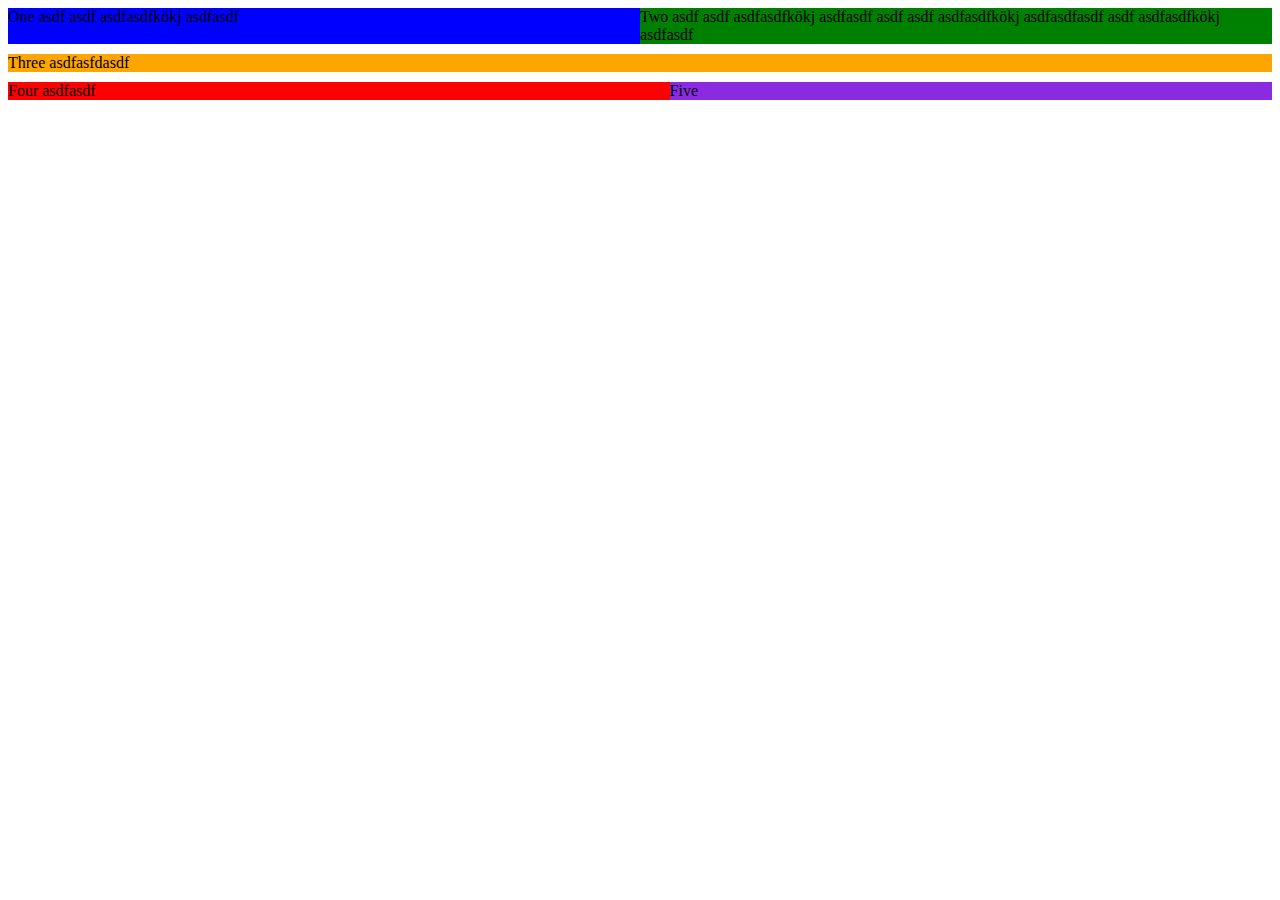
<file: flexbox/index.html>
<html>
  <head>
    <meta name="viewport" content="width=device-width, initial-scale=1.0">
    <style>
      .wrapper {
        display: flex;
        flex-wrap: wrap;
        gap: 10px 0;
      }

      .wrapper > div {
        flex-grow: 1;
        /*min-width: 33%;*/
      }
     
      .one {
        background-color: blue;
      }

      .two {
        background-color: green;
      }

      .three {
        background-color: orange;
      }

      .four {
        background-color: red;
      }

      .five {
        background-color: blueviolet;
      }
      @media screen and (min-width: 500px) {
        .one, .two {
          width: 50%;
        }
        .three {
          width: 100%; 
        }
      } 
    </style>
  </head>
  <body>
    <div class="wrapper">
      <div class="one">One asdf asdf asdfasdfkökj  asdfasdf</div>
      <div class="two">
        Two asdf asdf asdfasdfkökj  asdfasdf asdf asdf asdfasdfkökj asdfasdfasdf               asdf asdfasdfkökj  asdfasdf
      </div>
      <div class="three">Three asdfasfdasdf</div>
      <div class="four">Four asdfasdf</div>
      <div class="five">Five</div>
    </div>
  </body>
</html>
</file>
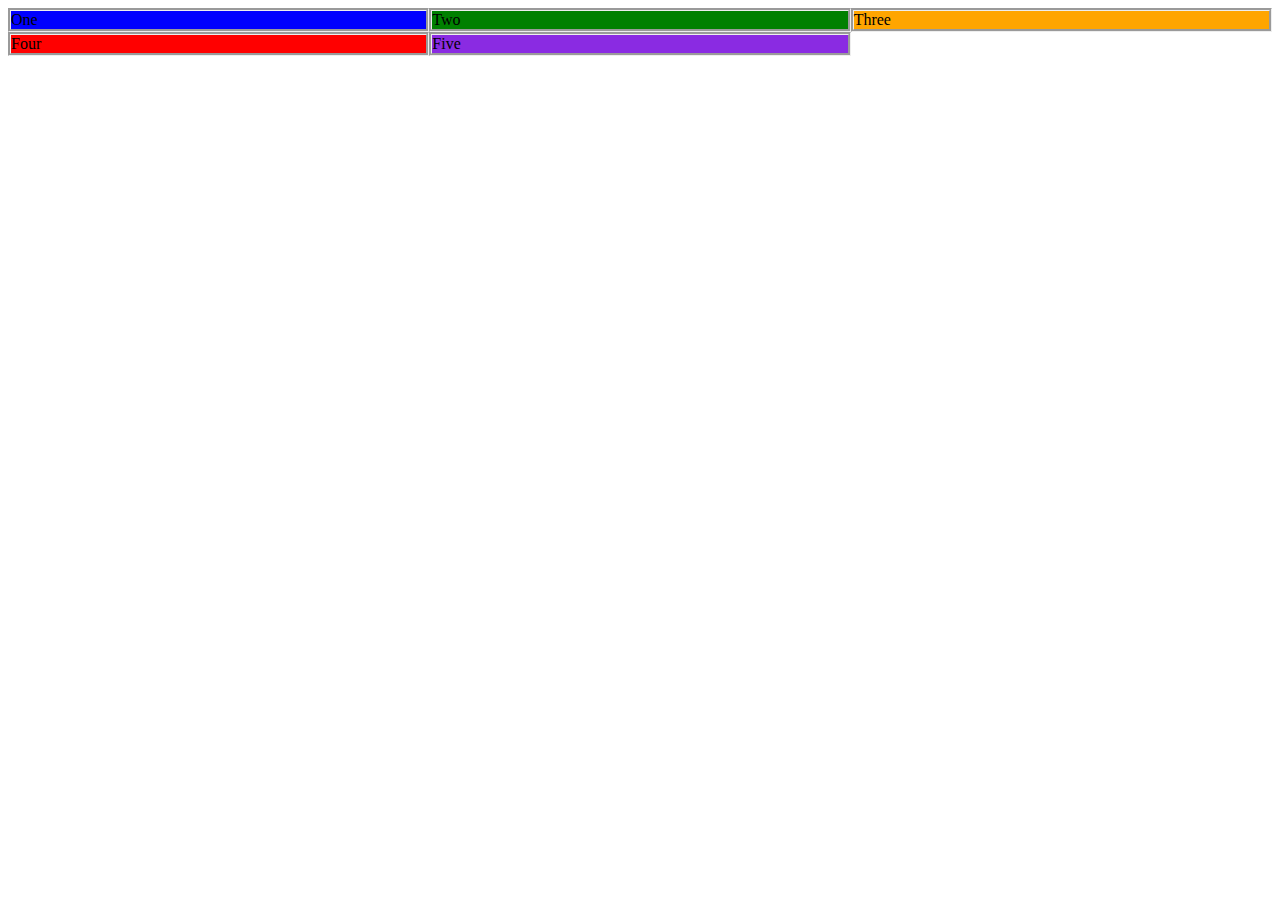
<file: grid/index.html>
<html>
  <head>
    <meta name="viewport" content="width=device-width, initial-scale=1.0">
    <style>
      .wrapper { 
        display: grid;
        grid-template-columns: 1fr;
      }
      @media screen and (min-width: 300px) {
      .wrapper {
        grid-template-columns: 1fr 1fr;
       }
      } 
      @media screen and (min-width: 450px) {
      .wrapper {
        grid-template-columns: 1fr 1fr 1fr;
       }
      }
      

      .wrapper > div {
        min-width: 150px;
        border-style: groove;
      }
    
      .one {
        background-color: blue;
      }

      .two {
        background-color: green;
      }

      .three {
        background-color: orange;
      }

      .four {
        background-color: red;
      }

      .five {
        background-color: blueviolet;
      }
      
    </style>
  </head>
  <body>
    <div class="wrapper">
      <div class="one">One</div>
      <div class="two">Two</div>
      <div class="three">Three</div>
      <div class="four">Four</div>
      <div class="five">Five</div>
    </div>
  </body>
</html>
</file>
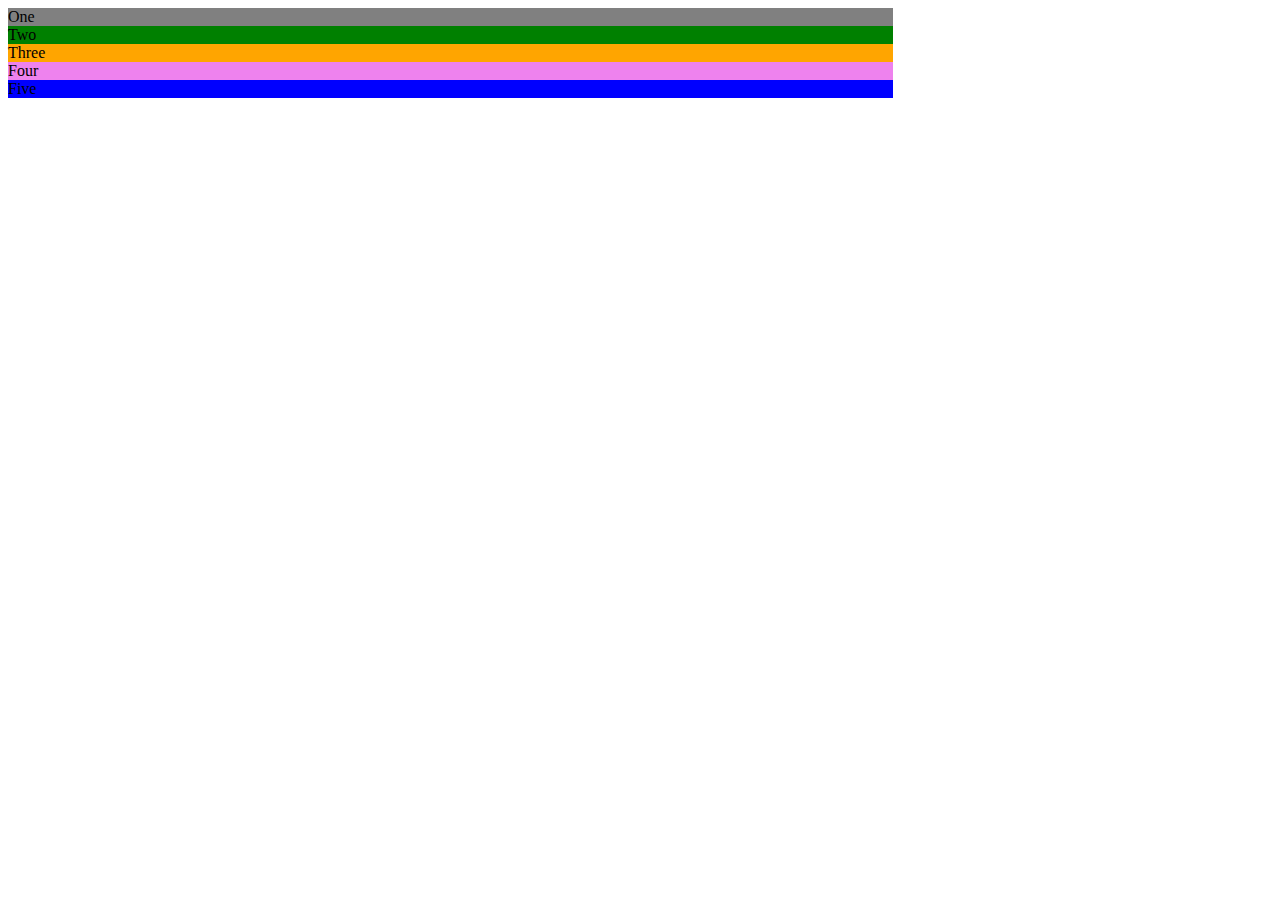
<file: media-queries/index.html>
<html>
  <head>
    <meta name="viewport" content="width=device-width, initial-scale=1.0">
    <style>

      .wrapper > div {
        width: 100%;
      }
      
        @media screen and (min-width: 360px) {
        .wrapper > div {
          width: 50%;
       }
      }  
     @media screen and (min-width: 600px) {
        .wrapper > div {
          width: 70%;
       }
      } 
        
      .one {
        background-color: grey;
      }

      .two {
        background-color: green;
      }

      .three {
        background-color: orange;
      }

      .four {
        background-color: violet;
      }

      .five {
        background-color: blue;
      }
  
      
    </style>
  </head>
  <body>
    <div class="wrapper">
      <div class="one">One</div>
      <div class="two">Two</div>
      <div class="three">Three</div>
      <div class="four">Four</div>
      <div class="five">Five</div>
    </div>
  </body>
</html>
</file>
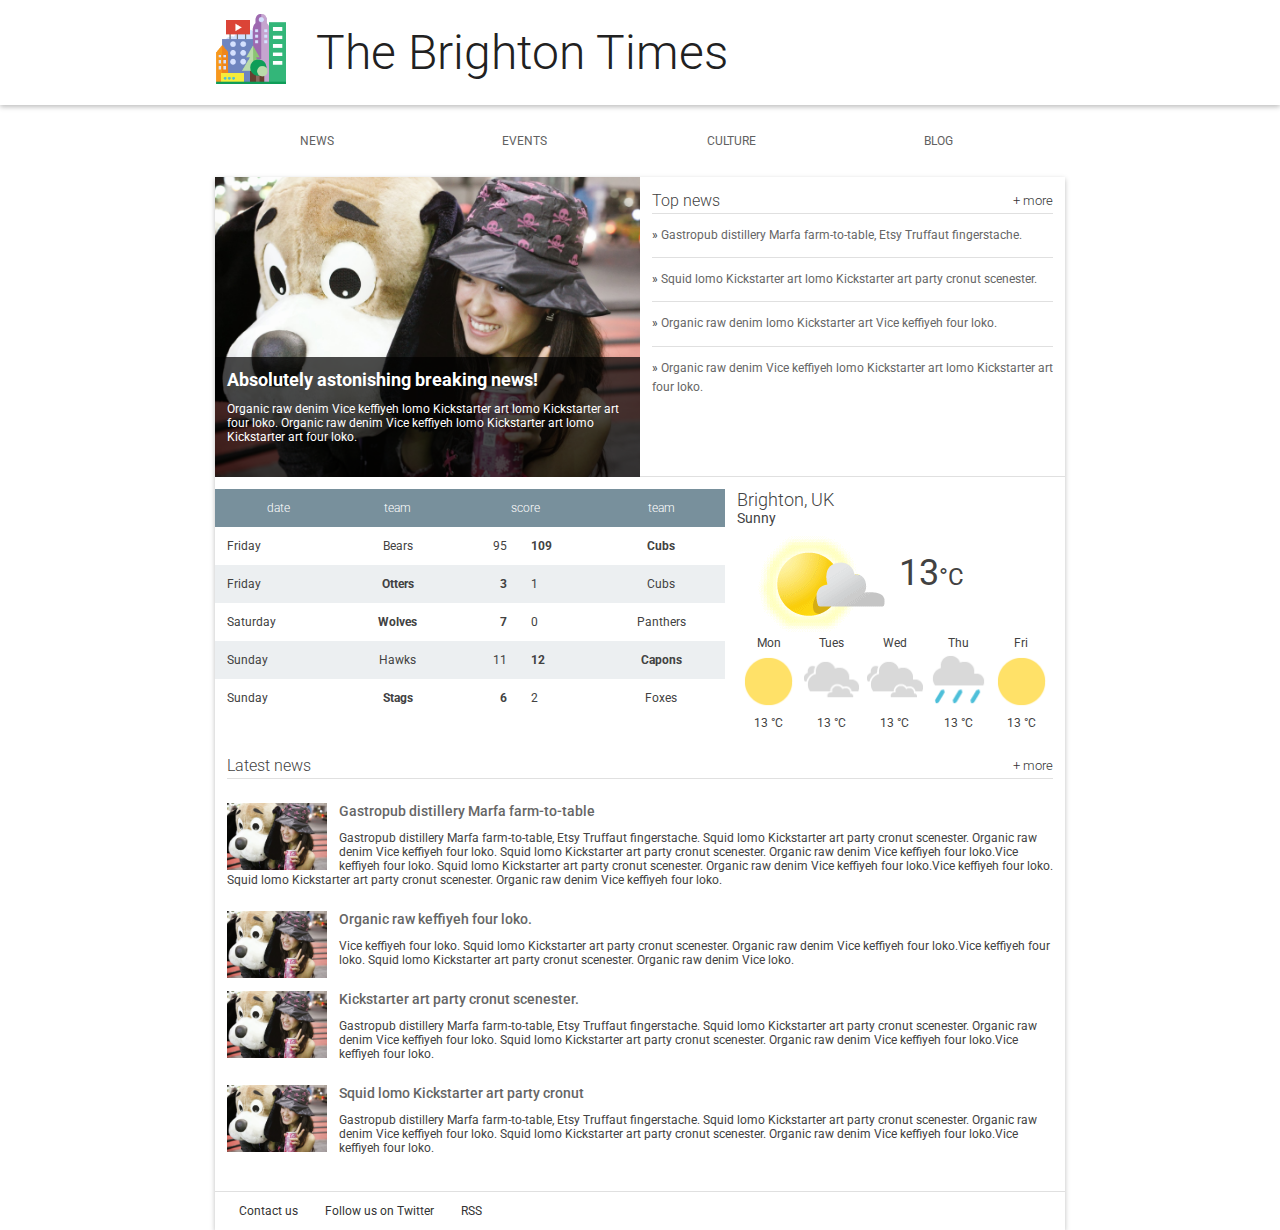
<file: project-2/index.html>
<!doctype html>
<html lang="en">
  <head>
    <meta charset="utf-8">
    <meta http-equiv="X-UA-Compatible" content="IE=edge">
    <meta name="viewport" content="width=device-width, initial-scale=1.0">
    <title>Brighton Times</title>
    <link href="https://fonts.googleapis.com/css?family=Roboto:300,400,500" rel="stylesheet" type="text/css">
    <link rel="stylesheet" type="text/css" href="main.css">
    <link rel="stylesheet" type="text/css" href="responsive.css">
  </head>
  <body>

    <header class="header">
      <div class="header__inner">
        <img class="header__logo" src="images/city.png" alt="iconic view of a cityscape">
        <h1 class="header__title">
          The Brighton Times
        </h1>
        <a id="menu" class="header__menu">
          <svg xmlns="http://www.w3.org/2000/svg" viewBox="0 0 24 24">
            <path d="M2 6h20v3H2zm0 5h20v3H2zm0 5h20v3H2z"/>
          </svg>
        </a>
        
        </div>
    </header>
  

    <nav id="drawer" class="nav">
      <ul class="nav__list">
        <li class="nav__item"><a href="#">News</a></li>
        <li class="nav__item"><a href="#">Events</a></li>
        <li class="nav__item"><a href="#">Culture</a></li>
        <li class="nav__item"><a href="#">Blog</a></li>
      </ul>
    </nav>

    <main>
      <section class="content">
        <section class="hero">
          <article class="description">
            <h2>Absolutely astonishing breaking news!</h2>
            <p>Organic raw denim Vice keffiyeh lomo Kickstarter art lomo Kickstarter art four loko. Organic raw denim Vice keffiyeh lomo Kickstarter art lomo Kickstarter art four loko.</p>
          </article>
        </section>

        <section class="news top-news">
          <h2 class="news__title">Top news <a href="#" class="news__more">+ more</a></h2>
          <ul>
            <li class="top-news__item">
              <a href="#">Gastropub distillery Marfa farm-to-table, Etsy Truffaut fingerstache.</a>
            </li>
            <li class="top-news__item">
              <a href="#">Squid lomo Kickstarter art lomo Kickstarter art party cronut scenester.</a>
            </li>
            <li class="top-news__item">
              <a href="#">Organic raw denim lomo Kickstarter art Vice keffiyeh four loko.</a>
            </li>
            <li class="top-news__item">
              <a href="#">Organic raw denim Vice keffiyeh lomo Kickstarter art lomo Kickstarter art four loko.</a>
            </li>
          </ul>
        </section>

        <section class="scores">
          <table class="scores__table">
            <thead>
              <tr>
                <th>date</th>
                <th>team</th>
                <th colspan="2">score</th>
                <th>team</th>
              </tr>
            </thead>
            <tbody>
              <tr>
                <td>Friday</td>
                <td>Bears</td>
                <td>95</td>
                <td class="winner">109</td>
                <td class="winner">Cubs</td>
              </tr>
              <tr>
                <td>Friday</td>
                <td class="winner">Otters</td>
                <td class="winner">3</td>
                <td>1</td>
                <td>Cubs</td>
              </tr>
              <tr>
                <td>Saturday</td>
                <td class="winner">Wolves</td>
                <td class="winner">7</td>
                <td>0</td>
                <td>Panthers</td>
              </tr>
              <tr>
                <td>Sunday</td>
                <td>Hawks</td>
                <td>11</td>
                <td class="winner">12</td>
                <td class="winner">Capons</td>
              </tr>
              <tr>
                <td>Sunday</td>
                <td class="winner">Stags</td>
                <td class="winner">6</td>
                <td>2</td>
                <td>Foxes</td>
              </tr>
              
            </tbody>
          </table>
        </section>

        <section class="weather">
          <span class="weather__location">Brighton, UK</span>
          <span class="weather__desc">Sunny</span>
          <span class="weather__today">
          <img class="weather__today__image" src="images/weather.png" alt="icon of a partially sunny day"><span class="weather__today__temp">13</span><span class="weather__today__deg">&deg;C</span>
          </span>
          <ul class="weather__next">
            <li class="weather__next__item">
              <span>Mon</span>
              <img class="weather__next__image" src="images/sunny.png" alt="icon of a sunny day">
              <span>13 &deg;C</span>
            </li><li class="weather__next__item">
              <span>Tues</span>
              <img class="weather__next__image" src="images/cloudy.png" alt="icon of a cloudy day">
              <span>13 &deg;C</span>
            </li><li class="weather__next__item">
              <span>Wed</span>
              <img class="weather__next__image" src="images/cloudy.png" alt="icon of a cloudy day">
              <span>13 &deg;C</span>
            </li><li class="weather__next__item">
              <span>Thu</span>
              <img class="weather__next__image" src="images/rain.png" alt="icon of a rainy day">
              <span>13 &deg;C</span>
            </li><li class="weather__next__item">
              <span>Fri</span>
              <img class="weather__next__image" src="images/sunny.png" alt="icon of a sunny day">
              <span>13 &deg;C</span>
            </li>
          </ul>
        </section>

        <section class="news recent-news">
          <h2 class="news__title">Latest news <a href="#" class="news__more">+ more</a></h2>
          <ul>
            <li class="snippet">
              <img class="snippet__thumbnail" src="images/dog.jpg" alt="picture of a girl with a large, stuffed dog toy">
              <h3 class="snippet__title"><a href="#">Gastropub distillery Marfa farm-to-table</a></h3>
              <p>Gastropub distillery Marfa farm-to-table, Etsy Truffaut fingerstache.
              Squid lomo Kickstarter art party cronut scenester. Organic raw denim Vice keffiyeh four loko. Squid lomo Kickstarter art party cronut scenester. Organic raw denim Vice keffiyeh four loko.Vice keffiyeh four loko. Squid lomo Kickstarter art party cronut scenester. Organic raw denim Vice keffiyeh four loko.Vice keffiyeh four loko. Squid lomo Kickstarter art party cronut scenester. Organic raw denim Vice keffiyeh four loko.
              </p>
            </li>
            <li class="snippet">
              <img class="snippet__thumbnail" src="images/dog.jpg" alt="picture of a girl with a large, stuffed dog toy">
              <h3 class="snippet__title"><a href="#">Organic raw keffiyeh four loko.</a></h3>
              <p>Vice keffiyeh four loko. Squid lomo Kickstarter art party cronut scenester. Organic raw denim Vice keffiyeh four loko.Vice keffiyeh four loko. Squid lomo Kickstarter art party cronut scenester. Organic raw denim Vice loko.
              </p>
            </li>
            <li class="snippet">
              <img class="snippet__thumbnail" src="images/dog.jpg" alt="picture of a girl with a large, stuffed dog toy">
              <h3 class="snippet__title"><a href="#">Kickstarter art party cronut scenester.</a></h3>
              <p>Gastropub distillery Marfa farm-to-table, Etsy Truffaut fingerstache.
              Squid lomo Kickstarter art party cronut scenester. Organic raw denim Vice keffiyeh four loko. Squid lomo Kickstarter art party cronut scenester. Organic raw denim Vice keffiyeh four loko.Vice keffiyeh four loko.
              </p>
            </li>
            <li class="snippet">
              <img class="snippet__thumbnail" src="images/dog.jpg" alt="picture of a girl with a large, stuffed dog toy">
              <h3 class="snippet__title"><a href="#">Squid lomo Kickstarter art party cronut </a></h3>
              <p>Gastropub distillery Marfa farm-to-table, Etsy Truffaut fingerstache.
              Squid lomo Kickstarter art party cronut scenester. Organic raw denim Vice keffiyeh four loko. Squid lomo Kickstarter art party cronut scenester. Organic raw denim Vice keffiyeh four loko.Vice keffiyeh four loko.
              </p>
            </li>
          </ul>
        </section>
      </section>
      <footer>
        <ul>
          <li><a href="#">Contact us</a></li>
          <li><a href="#">Follow us on Twitter</a></li>
          <li><a href="#">RSS</a></li>
        </ul>
      </footer>
    </main>
       <script>
      /*
       * Open the drawer when the menu ison is clicked.
       */
      var menu = document.querySelector('#menu');
      var main = document.querySelector('main');
      var drawer = document.querySelector('.nav');

      menu.addEventListener('click', function(e) {
        drawer.classList.toggle('open');
        e.stopPropagation();
      });
      main.addEventListener('click', function() {
        drawer.classList.remove('open');
      });

    </script>
  </body>
</html>
</file>
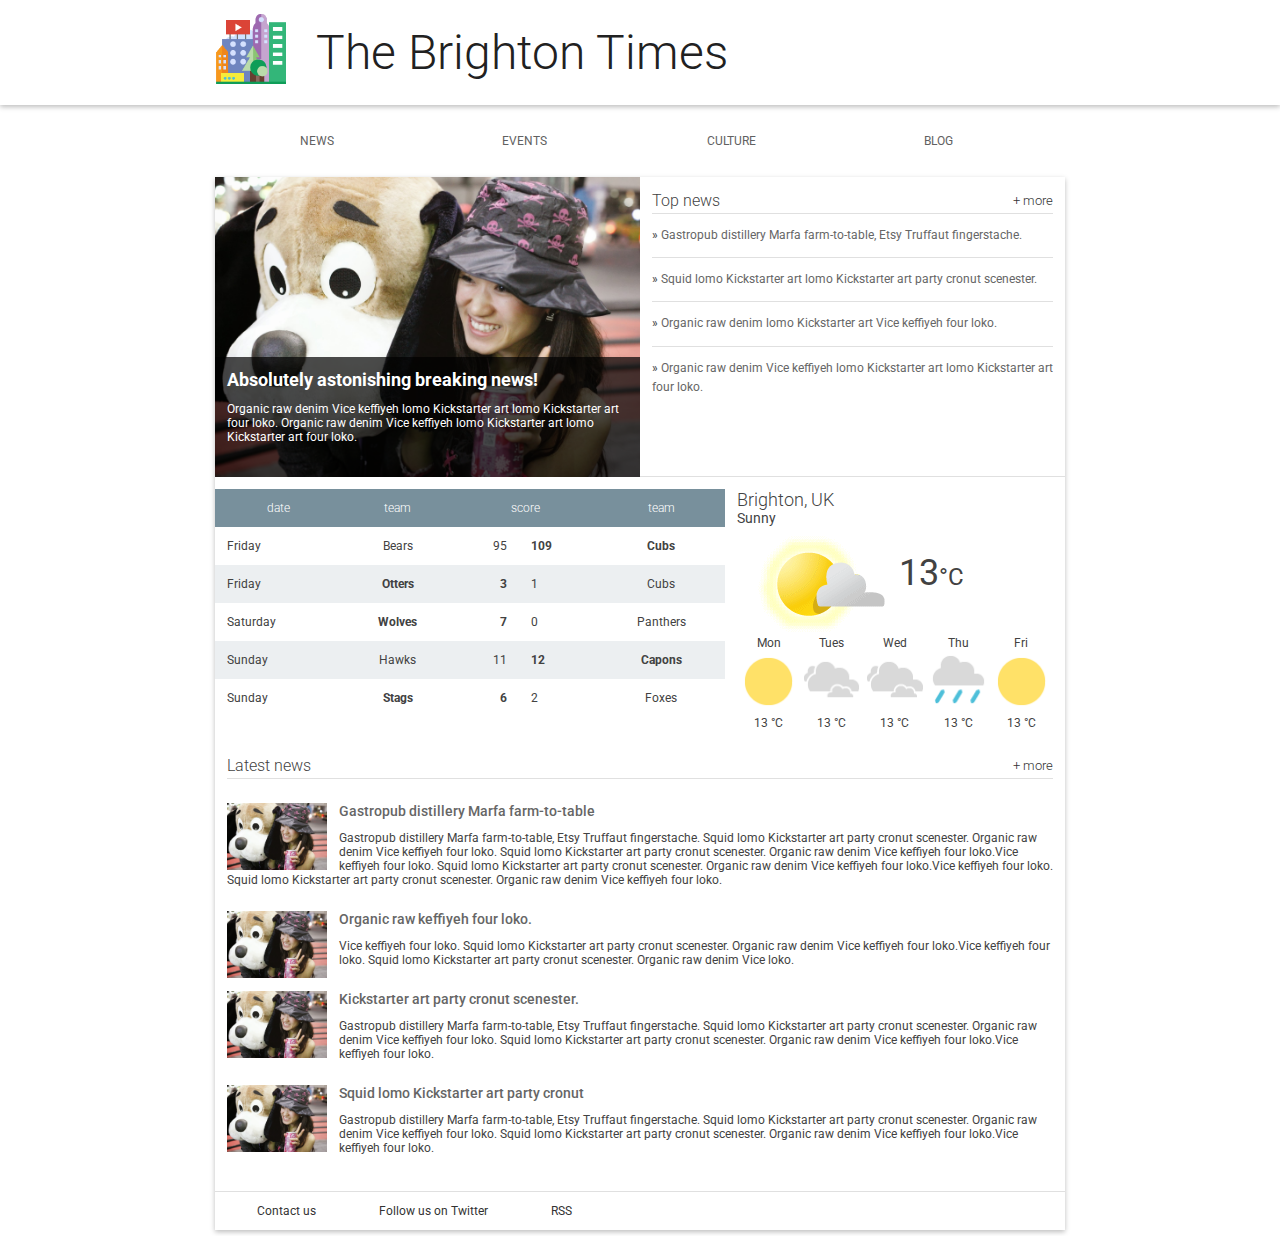
<file: project-solution/index.html>
<!doctype html>
<html lang="en">
  <head>
    <meta charset="utf-8">
    <meta name="viewport" content="width=device-width,initial-scale=1">
    <meta http-equiv="X-UA-Compatible" content="IE=edge">
    <title>Brighton Times</title>
    <link href="https://fonts.googleapis.com/css?family=Roboto:300,400,500" rel="stylesheet" type="text/css">
    <link rel="stylesheet" type="text/css" href="main.css">
    <link rel="stylesheet" type="text/css" href="responsive.css">
  </head>
  <body>

    <header class="header">
      <div class="header__inner">
        <img class="header__logo" src="images/city.png" alt="iconic view of a cityscape">
        <h1 class="header__title">
          The Brighton Times
        </h1>
        <a id="menu" class="header__menu">
          <svg xmlns="http://www.w3.org/2000/svg" viewBox="0 0 24 24">
            <path d="M2 6h20v3H2zm0 5h20v3H2zm0 5h20v3H2z"/>
          </svg>
        </a>
      </div>
    </header>

    <nav id="drawer" class="nav">
      <ul class="nav__list">
        <li class="nav__item"><a href="#">News</a></li>
        <li class="nav__item"><a href="#">Events</a></li>
        <li class="nav__item"><a href="#">Culture</a></li>
        <li class="nav__item"><a href="#">Blog</a></li>
      </ul>
    </nav>

    <main>
      <section class="content">
        <section class="hero">
          <article class="description">
            <h2>Absolutely astonishing breaking news!</h2>
            <p>Organic raw denim Vice keffiyeh lomo Kickstarter art lomo Kickstarter art four loko. Organic raw denim Vice keffiyeh lomo Kickstarter art lomo Kickstarter art four loko.</p>
          </article>
        </section>

        <section class="news top-news">
          <h2 class="news__title">Top news <a href="#" class="news__more">+ more</a></h2>
          <ul>
            <li class="top-news__item">
              <a href="#">Gastropub distillery Marfa farm-to-table, Etsy Truffaut fingerstache.</a>
            </li>
            <li class="top-news__item">
              <a href="#">Squid lomo Kickstarter art lomo Kickstarter art party cronut scenester.</a>
            </li>
            <li class="top-news__item">
              <a href="#">Organic raw denim lomo Kickstarter art Vice keffiyeh four loko.</a>
            </li>
            <li class="top-news__item">
              <a href="#">Organic raw denim Vice keffiyeh lomo Kickstarter art lomo Kickstarter art four loko.</a>
            </li>
          </ul>
        </section>

        <section class="scores">
          <table class="scores__table">
            <thead>
              <tr>
                <th>date</th>
                <th>team</th>
                <th colspan="2">score</th>
                <th>team</th>
              </tr>
            </thead>
            <tbody>
              <tr>
                <td>Friday</td>
                <td>Bears</td>
                <td>95</td>
                <td class="winner">109</td>
                <td class="winner">Cubs</td>
              </tr>
              <tr>
                <td>Friday</td>
                <td class="winner">Otters</td>
                <td class="winner">3</td>
                <td>1</td>
                <td>Cubs</td>
              </tr>
              <tr>
                <td>Saturday</td>
                <td class="winner">Wolves</td>
                <td class="winner">7</td>
                <td>0</td>
                <td>Panthers</td>
              </tr>
              <tr>
                <td>Sunday</td>
                <td>Hawks</td>
                <td>11</td>
                <td class="winner">12</td>
                <td class="winner">Capons</td>
              </tr>
              <tr>
                <td>Sunday</td>
                <td class="winner">Stags</td>
                <td class="winner">6</td>
                <td>2</td>
                <td>Foxes</td>
              </tr>
              
            </tbody>
          </table>
        </section>

        <section class="weather">
          <span class="weather__location">Brighton, UK</span>
          <span class="weather__desc">Sunny</span>
          <span class="weather__today">
          <img class="weather__today__image" src="images/weather.png" alt="icon of a partially cloudy day"><span class="weather__today__temp">13</span><span class="weather__today__deg">&deg;C</span>
          </span>
          <ul class="weather__next">
            <li class="weather__next__item">
              <span>Mon</span>
              <img class="weather__next__image" src="images/sunny.png" alt="icon of a sunny day">
              <span>13 &deg;C</span>
            </li><li class="weather__next__item">
              <span>Tues</span>
              <img class="weather__next__image" src="images/cloudy.png" alt="icon of a cloudy day">
              <span>13 &deg;C</span>
            </li><li class="weather__next__item">
              <span>Wed</span>
              <img class="weather__next__image" src="images/cloudy.png" alt="icon of a cloudy day">
              <span>13 &deg;C</span>
            </li><li class="weather__next__item">
              <span>Thu</span>
              <img class="weather__next__image" src="images/rain.png" alt="icon of a rainy day">
              <span>13 &deg;C</span>
            </li><li class="weather__next__item">
              <span>Fri</span>
              <img class="weather__next__image" src="images/sunny.png" alt="icon of a sunny day">
              <span>13 &deg;C</span>
            </li>
          </ul>
        </section>

        <section class="news recent-news">
          <h2 class="news__title">Latest news <a href="#" class="news__more">+ more</a></h2>
          <ul>
            <li class="snippet">
              <img class="snippet__thumbnail" src="images/dog.jpg" alt="picture of a girl with a large, stuffed dog toy">
              <h3 class="snippet__title"><a href="#">Gastropub distillery Marfa farm-to-table</a></h3>
              <p>Gastropub distillery Marfa farm-to-table, Etsy Truffaut fingerstache.
              Squid lomo Kickstarter art party cronut scenester. Organic raw denim Vice keffiyeh four loko. Squid lomo Kickstarter art party cronut scenester. Organic raw denim Vice keffiyeh four loko.Vice keffiyeh four loko. Squid lomo Kickstarter art party cronut scenester. Organic raw denim Vice keffiyeh four loko.Vice keffiyeh four loko. Squid lomo Kickstarter art party cronut scenester. Organic raw denim Vice keffiyeh four loko.
              </p>
            </li>
            <li class="snippet">
              <img class="snippet__thumbnail" src="images/dog.jpg" alt="picture of a girl with a large, stuffed dog toy">
              <h3 class="snippet__title"><a href="#">Organic raw keffiyeh four loko.</a></h3>
              <p>Vice keffiyeh four loko. Squid lomo Kickstarter art party cronut scenester. Organic raw denim Vice keffiyeh four loko.Vice keffiyeh four loko. Squid lomo Kickstarter art party cronut scenester. Organic raw denim Vice loko.
              </p>
            </li>
            <li class="snippet">
              <img class="snippet__thumbnail" src="images/dog.jpg" alt="picture of a girl with a large, stuffed dog toy">
              <h3 class="snippet__title"><a href="#">Kickstarter art party cronut scenester.</a></h3>
              <p>Gastropub distillery Marfa farm-to-table, Etsy Truffaut fingerstache.
              Squid lomo Kickstarter art party cronut scenester. Organic raw denim Vice keffiyeh four loko. Squid lomo Kickstarter art party cronut scenester. Organic raw denim Vice keffiyeh four loko.Vice keffiyeh four loko.
              </p>
            </li>
            <li class="snippet">
              <img class="snippet__thumbnail" src="images/dog.jpg" alt="picture of a girl with a large, stuffed dog toy">
              <h3 class="snippet__title"><a href="#">Squid lomo Kickstarter art party cronut </a></h3>
              <p>Gastropub distillery Marfa farm-to-table, Etsy Truffaut fingerstache.
              Squid lomo Kickstarter art party cronut scenester. Organic raw denim Vice keffiyeh four loko. Squid lomo Kickstarter art party cronut scenester. Organic raw denim Vice keffiyeh four loko.Vice keffiyeh four loko.
              </p>
            </li>
          </ul>
        </section>
      </section>
      <footer>
        <ul>
          <li><a href="#">Contact us</a></li>
          <li><a href="#">Follow us on Twitter</a></li>
          <li><a href="#">RSS</a></li>
        </ul>
      </footer>
    </main>
    <script>
      /*
       * Open the drawer when the menu ison is clicked.
       */
      var menu = document.querySelector('#menu');
      var main = document.querySelector('main');
      var drawer = document.querySelector('.nav');

      menu.addEventListener('click', function(e) {
        drawer.classList.toggle('open');
        e.stopPropagation();
      });
      main.addEventListener('click', function() {
        drawer.classList.remove('open');
      });

    </script>
  </body>
</html>
</file>
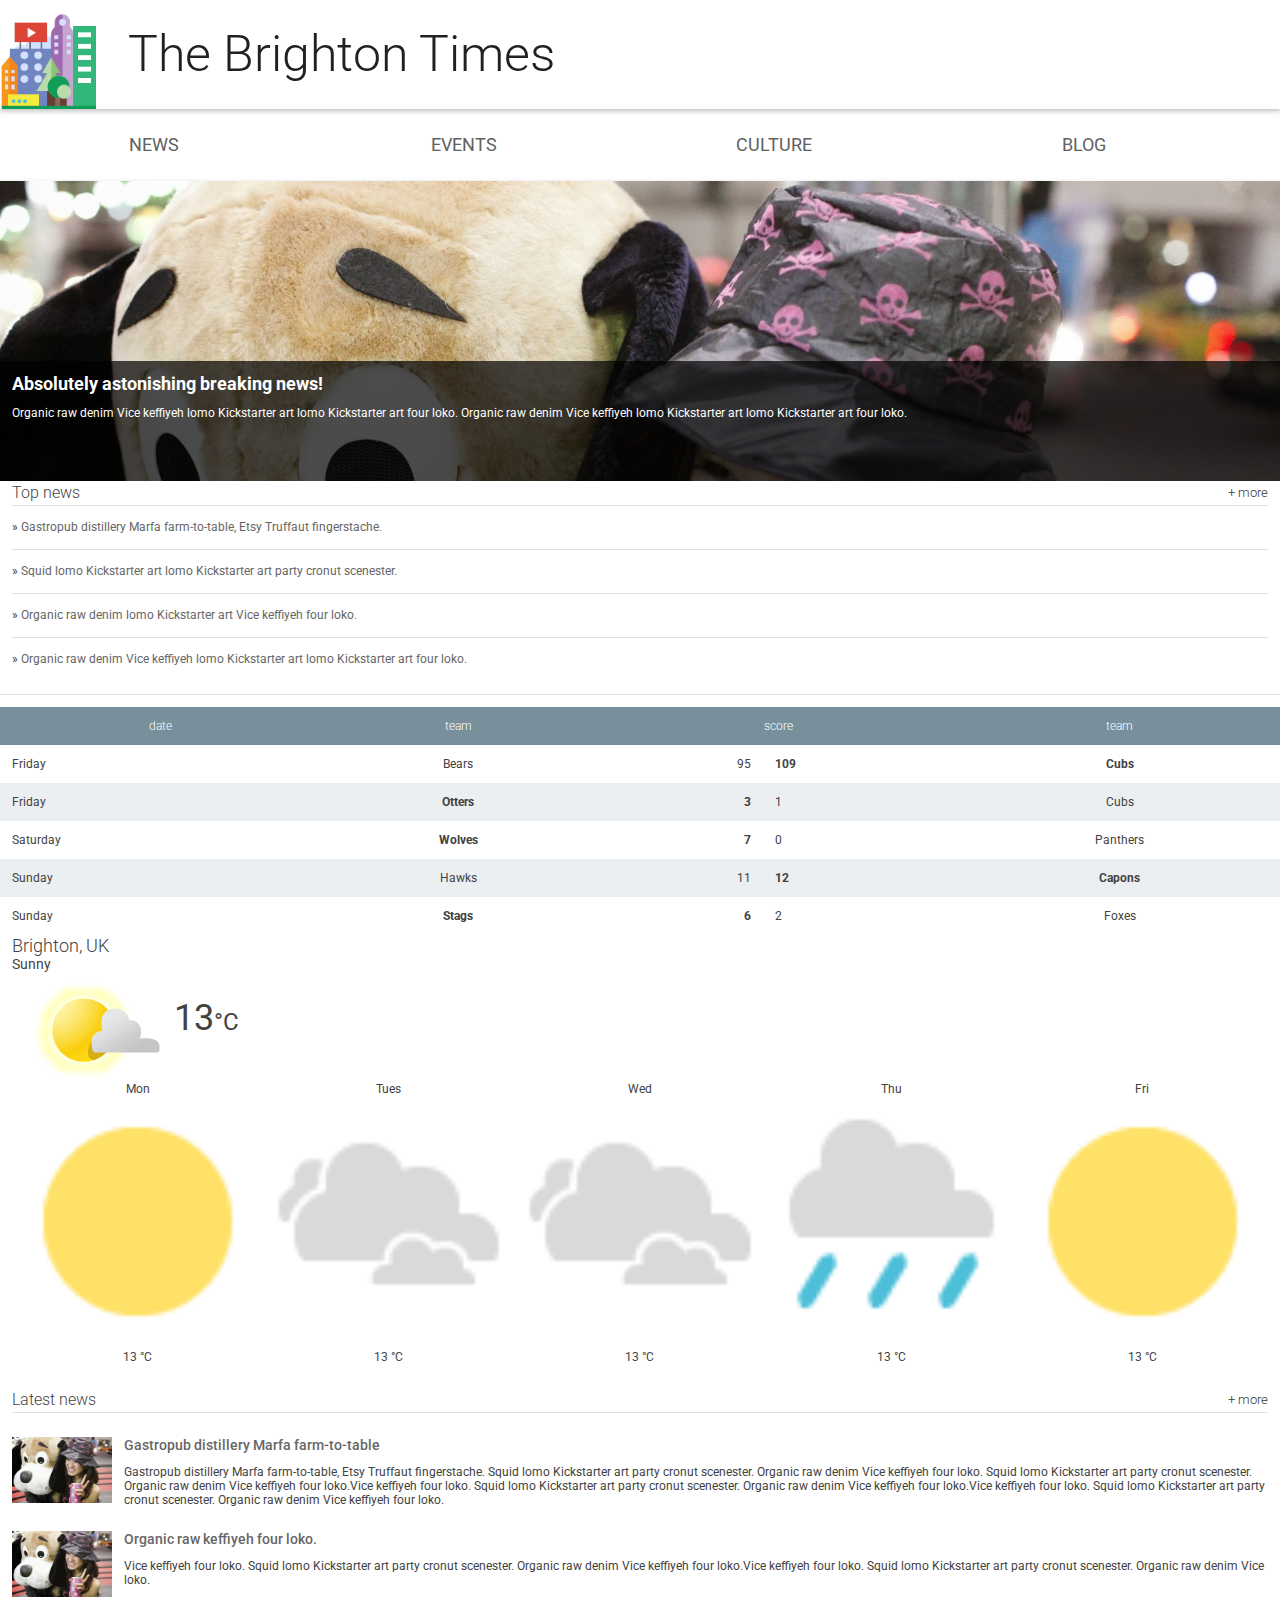
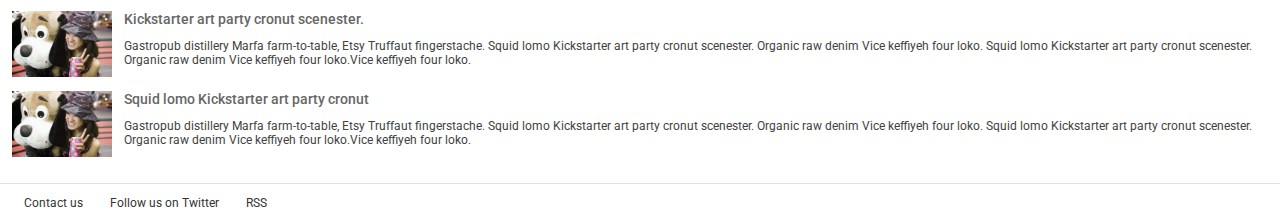
<file: project/index.html>
<!doctype html>
<html lang="en">
  <head>
    <meta charset="utf-8">
    <meta http-equiv="X-UA-Compatible" content="IE=edge">
    <meta name="viewport" content="width=device-width, initial-scale=1.0">
    <title>Brighton Times</title>
    <link href="https://fonts.googleapis.com/css?family=Roboto:300,400,500" rel="stylesheet" type="text/css">
    <link rel="stylesheet" type="text/css" href="main.css">
  </head>
  <body>

    <header class="header">
      <div class="header__inner">
        <img class="header__logo" src="images/city.png" alt="iconic view of a cityscape">
        <h1 class="header__title">
          The Brighton Times
        </h1>
      </div>
    </header>

    <nav id="drawer" class="nav">
      <ul class="nav__list">
        <li class="nav__item"><a href="#">News</a></li>
        <li class="nav__item"><a href="#">Events</a></li>
        <li class="nav__item"><a href="#">Culture</a></li>
        <li class="nav__item"><a href="#">Blog</a></li>
      </ul>
    </nav>

    <main>
      <section class="content">
        <section class="hero">
          <article class="description">
            <h2>Absolutely astonishing breaking news!</h2>
            <p>Organic raw denim Vice keffiyeh lomo Kickstarter art lomo Kickstarter art four loko. Organic raw denim Vice keffiyeh lomo Kickstarter art lomo Kickstarter art four loko.</p>
          </article>
        </section>

        <section class="news top-news">
          <h2 class="news__title">Top news <a href="#" class="news__more">+ more</a></h2>
          <ul>
            <li class="top-news__item">
              <a href="#">Gastropub distillery Marfa farm-to-table, Etsy Truffaut fingerstache.</a>
            </li>
            <li class="top-news__item">
              <a href="#">Squid lomo Kickstarter art lomo Kickstarter art party cronut scenester.</a>
            </li>
            <li class="top-news__item">
              <a href="#">Organic raw denim lomo Kickstarter art Vice keffiyeh four loko.</a>
            </li>
            <li class="top-news__item">
              <a href="#">Organic raw denim Vice keffiyeh lomo Kickstarter art lomo Kickstarter art four loko.</a>
            </li>
          </ul>
        </section>

        <section class="scores">
          <table class="scores__table">
            <thead>
              <tr>
                <th>date</th>
                <th>team</th>
                <th colspan="2">score</th>
                <th>team</th>
              </tr>
            </thead>
            <tbody>
              <tr>
                <td>Friday</td>
                <td>Bears</td>
                <td>95</td>
                <td class="winner">109</td>
                <td class="winner">Cubs</td>
              </tr>
              <tr>
                <td>Friday</td>
                <td class="winner">Otters</td>
                <td class="winner">3</td>
                <td>1</td>
                <td>Cubs</td>
              </tr>
              <tr>
                <td>Saturday</td>
                <td class="winner">Wolves</td>
                <td class="winner">7</td>
                <td>0</td>
                <td>Panthers</td>
              </tr>
              <tr>
                <td>Sunday</td>
                <td>Hawks</td>
                <td>11</td>
                <td class="winner">12</td>
                <td class="winner">Capons</td>
              </tr>
              <tr>
                <td>Sunday</td>
                <td class="winner">Stags</td>
                <td class="winner">6</td>
                <td>2</td>
                <td>Foxes</td>
              </tr>
              
            </tbody>
          </table>
        </section>

        <section class="weather">
          <span class="weather__location">Brighton, UK</span>
          <span class="weather__desc">Sunny</span>
          <span class="weather__today">
          <img class="weather__today__image" src="images/weather.png" alt="icon of a partially sunny day"><span class="weather__today__temp">13</span><span class="weather__today__deg">&deg;C</span>
          </span>
          <ul class="weather__next">
            <li class="weather__next__item">
              <span>Mon</span>
              <img class="weather__next__image" src="images/sunny.png" alt="icon of a sunny day">
              <span>13 &deg;C</span>
            </li><li class="weather__next__item">
              <span>Tues</span>
              <img class="weather__next__image" src="images/cloudy.png" alt="icon of a cloudy day">
              <span>13 &deg;C</span>
            </li><li class="weather__next__item">
              <span>Wed</span>
              <img class="weather__next__image" src="images/cloudy.png" alt="icon of a cloudy day">
              <span>13 &deg;C</span>
            </li><li class="weather__next__item">
              <span>Thu</span>
              <img class="weather__next__image" src="images/rain.png" alt="icon of a rainy day">
              <span>13 &deg;C</span>
            </li><li class="weather__next__item">
              <span>Fri</span>
              <img class="weather__next__image" src="images/sunny.png" alt="icon of a sunny day">
              <span>13 &deg;C</span>
            </li>
          </ul>
        </section>

        <section class="news recent-news">
          <h2 class="news__title">Latest news <a href="#" class="news__more">+ more</a></h2>
          <ul>
            <li class="snippet">
              <img class="snippet__thumbnail" src="images/dog.jpg" alt="picture of a girl with a large, stuffed dog toy">
              <h3 class="snippet__title"><a href="#">Gastropub distillery Marfa farm-to-table</a></h3>
              <p>Gastropub distillery Marfa farm-to-table, Etsy Truffaut fingerstache.
              Squid lomo Kickstarter art party cronut scenester. Organic raw denim Vice keffiyeh four loko. Squid lomo Kickstarter art party cronut scenester. Organic raw denim Vice keffiyeh four loko.Vice keffiyeh four loko. Squid lomo Kickstarter art party cronut scenester. Organic raw denim Vice keffiyeh four loko.Vice keffiyeh four loko. Squid lomo Kickstarter art party cronut scenester. Organic raw denim Vice keffiyeh four loko.
              </p>
            </li>
            <li class="snippet">
              <img class="snippet__thumbnail" src="images/dog.jpg" alt="picture of a girl with a large, stuffed dog toy">
              <h3 class="snippet__title"><a href="#">Organic raw keffiyeh four loko.</a></h3>
              <p>Vice keffiyeh four loko. Squid lomo Kickstarter art party cronut scenester. Organic raw denim Vice keffiyeh four loko.Vice keffiyeh four loko. Squid lomo Kickstarter art party cronut scenester. Organic raw denim Vice loko.
              </p>
            </li>
            <li class="snippet">
              <img class="snippet__thumbnail" src="images/dog.jpg" alt="picture of a girl with a large, stuffed dog toy">
              <h3 class="snippet__title"><a href="#">Kickstarter art party cronut scenester.</a></h3>
              <p>Gastropub distillery Marfa farm-to-table, Etsy Truffaut fingerstache.
              Squid lomo Kickstarter art party cronut scenester. Organic raw denim Vice keffiyeh four loko. Squid lomo Kickstarter art party cronut scenester. Organic raw denim Vice keffiyeh four loko.Vice keffiyeh four loko.
              </p>
            </li>
            <li class="snippet">
              <img class="snippet__thumbnail" src="images/dog.jpg" alt="picture of a girl with a large, stuffed dog toy">
              <h3 class="snippet__title"><a href="#">Squid lomo Kickstarter art party cronut </a></h3>
              <p>Gastropub distillery Marfa farm-to-table, Etsy Truffaut fingerstache.
              Squid lomo Kickstarter art party cronut scenester. Organic raw denim Vice keffiyeh four loko. Squid lomo Kickstarter art party cronut scenester. Organic raw denim Vice keffiyeh four loko.Vice keffiyeh four loko.
              </p>
            </li>
          </ul>
        </section>
      </section>
      <footer>
        <ul>
          <li><a href="#">Contact us</a></li>
          <li><a href="#">Follow us on Twitter</a></li>
          <li><a href="#">RSS</a></li>
        </ul>
      </footer>
    </main>
  </body>
</html>
</file>
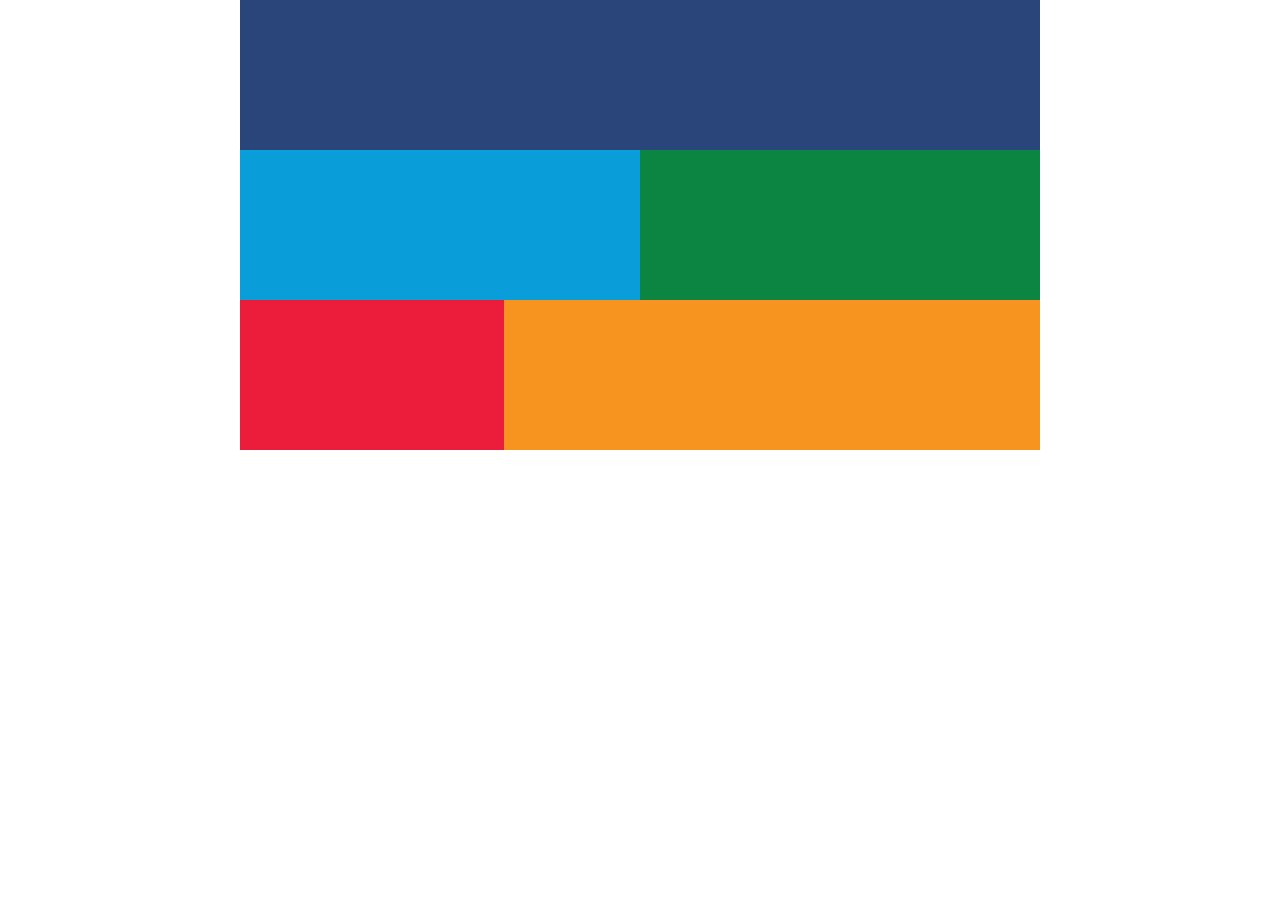
<file: combining-fluid-layouts/exercise.html>
<!DOCTYPE html>
<html lang="en">
  <head>
    <title>Mostly Fluid - Quiz</title>
    <meta charset="utf-8">
    <meta name="viewport" content="width=device-width, initial-scale=1.0">
    <style type="text/css">
      /*
      These are the default styles. No need to change these.
      */
      @import url(https://fonts.googleapis.com/css?family=Roboto);
      html, body {
        margin: 0;
        padding: 0;
      }

      body {
        font-family: 'Roboto', sans-serif;
      }

      .title {
        font-size: 2.5em;
        text-align: center;
      }

      .box {
        min-height: 150px;
      }

      .dark_blue {
        background-color: #2A457A;
        color: #efefef;
      }

      .light_blue {
        background-color: #099DD9;
      }

      .green {
        background-color: #0C8542;
      }

      .lime {
        background-color: rgb(179, 210, 52);
      }

      .seafoam {
        background-color: rgb(77, 190, 161);
      }

      .red {
        background-color: #EC1D3B;
      }

      .orange {
        background-color: #F79420;
      }
    </style>
    <style type="text/css">
      

      /*
      These are the responsive styles. Throw some breakpoints in here!
      */
      .container {
        display: flex;
        flex-wrap: wrap;
      }

      .box {
        width: 100%;
      }

      @media screen and (max-width: 400px) {
        .dark_blue {
          color: blue;
        }
      }
      @media screen and (min-width: 450px) {
        .light_blue, .green {
          width: 50%;
        }
      }
        @media screen and (min-width: 550px) {
        .red {
          width: 33%;
        }
      }
        @media screen and (min-width: 550px) {
        .orange {
          width: 67%;
        }
      }
           
        @media screen and (min-width: 800px) {
        .container {
          width: 800px;
          margin-left: auto; 
          margin-right: auto; 
        }
      }
    </style>
  </head>
  <body>
    <div class="container">
      <div class="box dark_blue"></div>
      <div class="box light_blue"></div>
      <div class="box green"></div>
      <div class="box red"></div>
      <div class="box orange"></div>
    </div>
  </body>
</html>
</file>
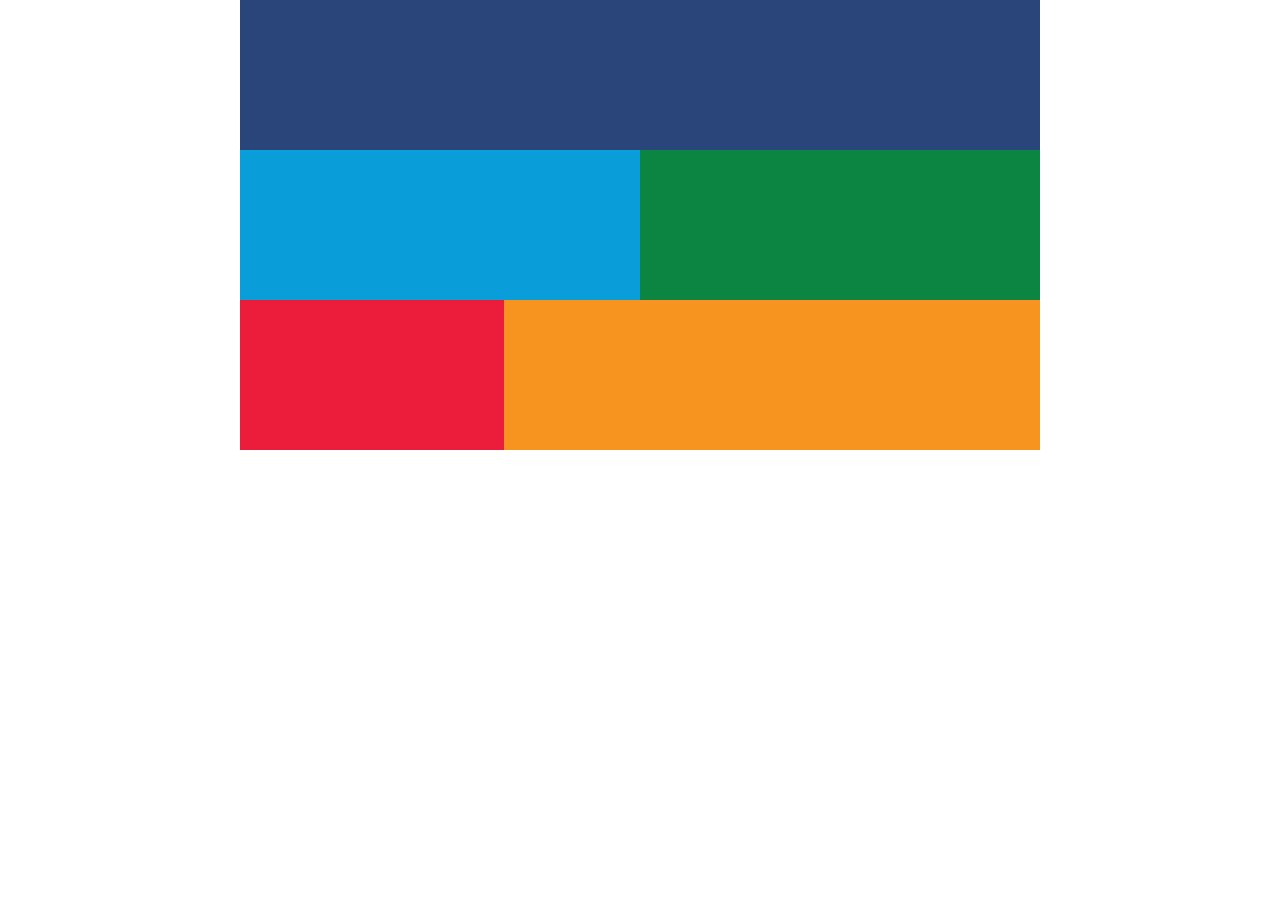
<file: combining-fluid-layouts/solution.html>
<!DOCTYPE html>
<html lang="en">
  <head>
    <title>Mostly Fluid - Quiz</title>
    <meta charset="utf-8">
    <meta name="viewport" content="width=device-width, initial-scale=1.0">
    <style type="text/css">
      /*
      These are the default styles. No need to change these.
      */
      @import url(https://fonts.googleapis.com/css?family=Roboto);
      html, body {
        margin: 0;
        padding: 0;
      }

      body {
        font-family: 'Roboto', sans-serif;
      }

      .title {
        font-size: 2.5em;
        text-align: center;
      }

      .box {
        min-height: 150px;
      }

      .dark_blue {
        background-color: #2A457A;
        color: #efefef;
      }

      .light_blue {
        background-color: #099DD9;
      }

      .green {
        background-color: #0C8542;
      }

      .lime {
        background-color: rgb(179, 210, 52);
      }

      .seafoam {
        background-color: rgb(77, 190, 161);
      }

      .red {
        background-color: #EC1D3B;
      }

      .orange {
        background-color: #F79420;
      }
    </style>
    <style type="text/css">
      /*
      These are the responsive styles. Throw some breakpoints in here!
      */
      .container {
        display: flex;
        flex-wrap: wrap;
      }

      .box {
        width: 100%;
      }

      @media screen and (min-width: 450px) {
        .light_blue, .green {
          width: 50%;
        }
      }

      @media screen and (min-width: 550px) {
        .red {
          width: 33%;
        }
        .orange {
          width: 67%;
        }
      }

      @media screen and (min-width: 800px) {
        .container {
          width: 800px;
          margin-left: auto;
          margin-right: auto;
        }
      }
    </style>
  </head>
  <body>
    <div class="container">
      <div class="box dark_blue"></div>
      <div class="box light_blue"></div>
      <div class="box green"></div>
      <div class="box red"></div>
      <div class="box orange"></div>
    </div>
  </body>
</html>
</file>
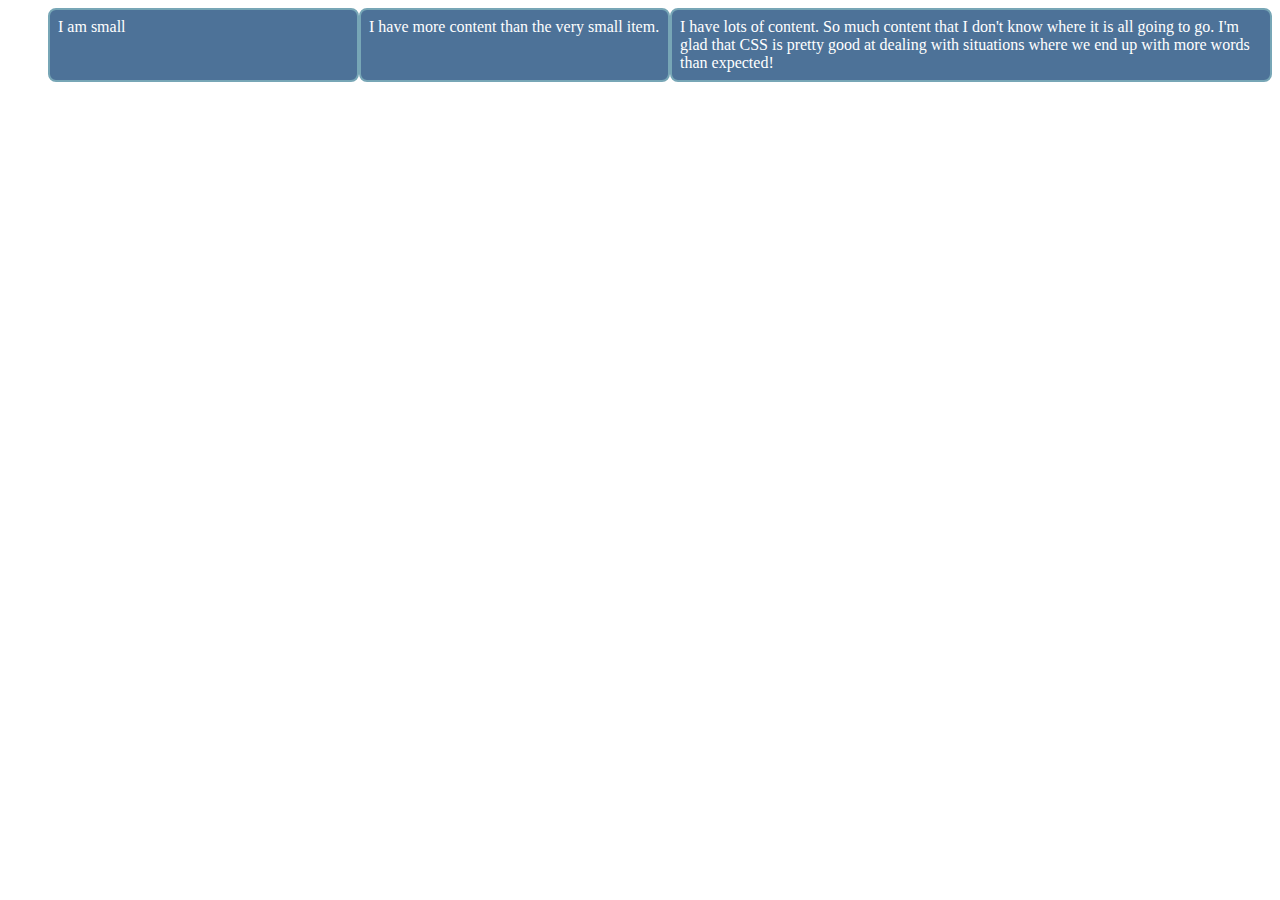
<file: flexbox/mdn-challenge.html>
<html>
  <head>
    <meta name="viewport" content="width=device-width, initial-scale=1.0">
    <style>
      li {
        background-color: #4D7298;
        border: 2px solid #77A6B6;
        border-radius: .5em;
        color: #fff;
        padding: .5em;
      }

      ul {
        list-style: none;

        display: flex;
        
      }

      ul > * {
        flex-grow: 1;
        flex-shrink: 1;
        flex-basis: 0;
      }

      li:last-child {
        flex-grow: 2;
      }
      
    </style>
  </head>
  <body>
    <ul>
      <li>I am small</li>
      <li>I have more content than the very small item.</li>
      <li>I have lots of content. So much content that I don't know where it is all going to go. I'm glad that CSS is pretty good at dealing with situations where we end up with more words than expected!</li>
  </ul>
  </body>
</html>
</file>
<file: project-2/main.css>
body, html {
  margin: 0;
  padding: 0;
  width: 100%;
  height: 100%;
}

body {
  font-family: Roboto;
  font-size: 12px;
  color: #424242;
}

h1, h2, h3, h4, h5 {
  margin: 0; 
}

header, nav, footer, section, article, div {
  box-sizing: border-box;
}

ul {
  list-style: none;
  padding: 0;
  margin: 0;
}




/*
 *
 * Common
 * 
 */

.news__more {
  float: right;
  font-size: .8em;
  color: #333;
  text-decoration: none;
}


/*
 *
 * Header
 *
 */

.header {
  box-shadow: 0 2px 5px rgba(0, 0, 0, 0.26);
  min-height: 56px;
  transition: min-height 0.3s;
}

.header__inner {
  width: 100%;
  margin-left: auto;
  margin-right: auto;
}

.header__logo {
  height: 72px;
  margin-right: 1em;
  vertical-align: top;
  margin-top: 12px;
}

      

.header__title {
  font-weight: 300;
   font-size: 4em;
  margin: 0.5em 0.25em;
  display: inline-block;
  color: #212121;
}


/*
 *
 * Top Level Navigation
 *
 */

.nav {
  width: 100%;
  margin-left: auto;
  margin-right: auto;
}

.nav__list {
  width: 100%;
  padding: 0;
  margin: 0;
}
  

.nav__item {
  box-sizing: border-box;
  display: inline-block;
  width: 24%;
  text-align: center;
  line-height: 24px;
  padding: 24px;
  text-transform: uppercase;
}
/* 
@media screen and (min-width: 530px) {
        .nav__item {
          font-size: 18px;
       }
      } 
*/

.nav a {
  text-decoration: none;
  color: #616161;
  padding: 1.5em;
}

.nav a:hover {
  text-decoration: underline;
  color: #212121;
}

/*
 *
 * Main
 *
 */

main {
  box-shadow: 0 2px 5px rgba(0, 0, 0, 0.26);
  width: 100%;
  margin-left: auto;
  margin-right: auto;
}

/*
 *
 * Content
 *
 */


/*
 *
 * Hero
 *
 */

.hero {
  float: left;
  width: 100%;
  position: relative;
  background-image: url("./images/dog.jpg");
  background-size: cover;
  height: 300px;
}

.hero article {
  box-sizing: border-box;
  background-color: #000;
  background-color: rgba(0, 0, 0, 0.7);
  position: absolute;
  bottom: 0;
  height: 40%;
  width: 100%;
  color: #fff;
  padding: 1em;
}


/*
 *
 * Top News
 *
 */

.top-news {
  max-height: 300px;
  border-bottom: 1px solid #E0E0E0;
  padding: 1em;
  width: 100%;
}

.news__title {
  font-weight: 300;
  border-bottom: 1px solid #E0E0E0;
  line-height: 24px;
  font-size: 16px;
}

.top-news__item {
  border-bottom: 1px solid #E0E0E0;
  padding: 1em 0;
  line-height: 19.2px;
}

.top-news__item:before {
  content: "» ";
}

.top-news__item:last-child {
  border-bottom: none;
}

.top-news__item a {
  text-decoration: none;
  color: #666; 
  padding: 1.5em inherit; 
}

.top-news__item a:hover,
.top-news__item a:active {
  text-decoration: underline;
}


/*
 *
 * Sport Scores
 *
 */

.scores {
  padding-top: 1em;
  flex-grow: 1;
}

.scores__table {
  width: 100%;
  border-collapse: collapse;
}

.scores__table th,
.scores__table td {
  padding: 1em; 
}

.scores__table th {
  color: #fff;
  font-weight: 300;
  background-color: #78909C;
}

.scores__table tr:nth-child(odd) td {
  background-color: #fff;
}

.scores__table tr:nth-child(even) td {
  background-color: #eceff1;
}

.scores__table td.winner {
  font-weight: bold;
}

.scores__table td:nth-child(3) {
  text-align: right;
}

.scores__table td:nth-child(2),
.scores__table td:nth-child(5) {
  text-align: center;
}

/*
 *
 * Weather
 *
 */

.weather {
  width: 100%;
  padding: 1em;
}

.weather__location {
  display: block;
  font-weight: 300;
  font-size: 1.5em;
}

.weather__desc {
  display: block;
  font-size: 1.2em;
}

.weather__today {
  width: 60%;
  vertical-align: middle;
}

.weather__today__image {
  vertical-align: middle
}

.weather__today__temp {
  font-size: 3em;
}

.weather__today__deg {
  font-size: 2em;
  display: inline;
}

.weather__next__item {
  display: inline-block;
  width: 20%;
  text-align: center;
}

.weather__next__item span {
  display: block;
}

.weather__next__image {
  width: 100%;
}


/*
 *
 * Weather
 *
 */

.recent-news {
  clear: both;
  padding: 1em;
}

.snippet {
  clear: both;
  margin: 24px 0;
}

.snippet__thumbnail {
  width: 100px;
  float: left;
  margin-right: 1em;
}

.snippet__title {
  font-weight: 500;
}

.snippet__title a {
  text-decoration: none;
  color: #666;
}

.snippet__title a:hover,
.snippet__title a:active {
  text-decoration: underline;
}


/*
 *
 * Footer
 *
 */

footer {
  border-top: 1px solid #E0E0E0;
  padding: 1em;
  width: 100%;
}

footer li {
  display: inline-block;
  margin: 0 1em;
}

footer a {
  text-decoration: none;
  color: #333;
}
</file>
<file: project-2/responsive.css>
.content {
  display: flex;
  flex-wrap: wrap;
}

.header__menu {
  display: none;
}

/* start here with describing the properties with comments */

.hero, .top-news, .scores, .weather, .recent-news {
  order: 10;
}
/* From 549px below, header logo will be 48px high and right margin 0.5em.
*/
@media screen and (max-width: 549px) {
  .header__logo {
    height: 48px;
    margin-right: 0.5em;
  }
  /*At max-width 549px, header title font size is 2em and no left margin.
  */
  .header__title {
    margin-left: 0;
    font-size: 2em;
    vertical-align: bottom; 
  }
  .nav {
    /* Look that the navigation is on top of the other main. */
    z-index: 10;
    /* Else the background is transparent, and you cannot read the text. */
    background-color: #fff;
    width: 300px;
    /* helps the menu display without moving the pic and the rest of the content*/
    position: absolute;
    /* This trasform moves the drawer off canvas. */
    -webkit-transform: translate(-300px, 0);
    transform: translate(-300px, 0);
    /* Optionally, we animate the drawer. */
    transition: transform 0.3s ease;
  }
  /* Makes the navigation visible. */
  .nav.open {
    -webkit-transform: translate(0, 0);
    transform: translate(0, 0);
  }
  /* Describes navigation items display. */
  .nav__item {
    display: list-item;
    /* makes a thin gray line between the list items */
    border-bottom: 1px solid #E0E0E0;
    /* stretch the list items to fill the whole width of the navigation, that the border also stretches the whole width.*/
    width: 100%;
    /* Overwrites the text-align: center from main.css. */
    text-align: left;
  }
/* Describes the introductory elements, logo and project title*/
  .header__menu {
    /* Overwrites display: none from main.css when the screen width is small. */
    display: inline-block;
    /* That we can use right: 0 to stick the menu to the right.*/
    position: absolute;
    /* Stick the menu to the right side. */
    right: 0;
    /* a little padding around the hamburger menu that it looks better */
    padding: 1em;
  }
  .header__menu svg {
    /* limit the width of the 3 bars, else it gets to large */
    width: 32px;
    /* change the color of the bars. Else it would be a sharp black */
    fill: #E0E0E0;
  }
}

@media screen and (min-width: 550px) {
  .hero {
    /* switch place with the weather widget, that the hero is on the left */
    order: 0;
    /* show both widgets on one row*/
    width: 60%;
  }
  .weather {
    order: 1;
    width: 40%;
  }
}

@media screen and (min-width: 700px) {
  .hero {
    /* now hero first width 50% width */
    width: 50%;
  }
  .top-news {
    /* then top news on the same row*/
    order: 1;
    width: 50%;
  }
  /*and scores and weather on the next row */
  .scores {
    order: 2;
    width: 60%;
  }
  .weather {
    order: 3;
  }
}

@media screen and (min-width: 850px) {
  main, .header__inner, .nav, .content {
    width: 850px;
    margin-left: auto;
    margin-right: auto;
  }
}
</file>
<file: project-solution/main.css>
body, html {
  margin: 0;
  padding: 0;
  width: 100%;
  height: 100%;
}

body {
  font-family: Roboto;
  font-size: 12px;
  color: #424242;
}

h1, h2, h3, h4, h5 {
  margin: 0; 
}

header, nav, footer, section, article, div {
  box-sizing: border-box;
}

ul {
  list-style: none;
  padding: 0;
  margin: 0;
}


/*
 *
 * Common
 * 
 */

.news__more {
  float: right;
  font-size: .8em;
  color: #333;
  text-decoration: none;
}


/*
 *
 * Header
 *
 */

.header {
  box-shadow: 0 2px 5px rgba(0, 0, 0, 0.26);
  min-height: 56px;
  transition: min-height 0.3s;
}

.header__inner {
  width: 100%;
  margin-left: auto;
  margin-right: auto;
}

.header__logo {
  height: 72px;
  margin-right: 1em;
  vertical-align: top;
  margin-top: 12px;
}

.header__title {
  font-weight: 300;
  font-size: 4em;
  margin: 0.5em 0.25em;
  display: inline-block;
  color: #212121;
}


/*
 *
 * Top Level Navigation
 *
 */

.nav {
  width: 100%;
  margin-left: auto;
  margin-right: auto;
}

.nav__list {
  width: 100%;
  padding: 0;
  margin: 0;
}

.nav__item {
  box-sizing: border-box;
  display: inline-block;
  width: 24%;
  text-align: center;
  line-height: 24px;
  padding: 24px;
  text-transform: uppercase;
}

.nav a {
  text-decoration: none;
  color: #616161;
  padding: 1.5em;
}

.nav a:hover {
  text-decoration: underline;
  color: #212121;
}


/*
 *
 * Main
 *
 */

main {
  box-shadow: 0 2px 5px rgba(0, 0, 0, 0.26);
  width: 100%;
  margin-left: auto;
  margin-right: auto;
}

/*
 *
 * Content
 *
 */


/*
 *
 * Hero
 *
 */

.hero {
  width: 100%;
  position: relative;
  background-image: url("./images/dog.jpg");
  background-size: cover;
  height: 300px;
}

.hero article {
  box-sizing: border-box;
  background-color: #000;
  background-color: rgba(0, 0, 0, 0.7);
  position: absolute;
  bottom: 0;
  height: 40%;
  width: 100%;
  color: #fff;
  padding: 1em;
}


/*
 *
 * Top News
 *
 */

.top-news {
  max-height: 300px;
  border-bottom: 1px solid #E0E0E0;
  padding: 1em;
  width: 100%;
}

.news__title {
  font-weight: 300;
  border-bottom: 1px solid #E0E0E0;
  line-height: 24px;
  font-size: 16px;
}

.top-news__item {
  border-bottom: 1px solid #E0E0E0;
  padding: 1em 0;
  line-height: 19.2px;
}

.top-news__item:before {
  content: "» ";
}

.top-news__item:last-child {
  border-bottom: none;
}

.top-news__item a {
  text-decoration: none;
  color: #666;
  padding: 1.5em inherit;
}

.top-news__item a:hover,
.top-news__item a:active {
  text-decoration: underline;
}


/*
 *
 * Sport Scores
 *
 */

.scores {
  padding-top: 1em;
  flex-grow: 1;
}

.scores__table {
  width: 100%;
  border-collapse: collapse;
}

.scores__table th,
.scores__table td {
  padding: 1em; 
}

.scores__table th {
  color: #fff;
  font-weight: 300;
  background-color: #78909C;
}

.scores__table tr:nth-child(odd) td {
  background-color: #fff;
}

.scores__table tr:nth-child(even) td {
  background-color: #eceff1;
}

.scores__table td.winner {
  font-weight: bold;
}

.scores__table td:nth-child(3) {
  text-align: right;
}

.scores__table td:nth-child(2),
.scores__table td:nth-child(5) {
  text-align: center;
}

/*
 *
 * Weather
 *
 */

.weather {
  flex-grow: 1;
  padding: 1em;
}

.weather__location {
  display: block;
  font-weight: 300;
  font-size: 1.5em;
}

.weather__desc {
  display: block;
  font-size: 1.2em;
}

.weather__today {
  width: 60%;
  vertical-align: middle;
}

.weather__today__image {
  vertical-align: middle
}

.weather__today__temp {
  font-size: 3em;
}

.weather__today__deg {
  font-size: 2em;
  display: inline;
}

.weather__next__item {
  display: inline-block;
  width: 20%;
  text-align: center;
}

.weather__next__item span {
  display: block;
}

.weather__next__image {
  width: 100%;
}


/*
 *
 * Recent News
 *
 */

.recent-news {
  flex-grow: 1;
  clear: both;
  padding: 1em;
}

.snippet {
  clear: both;
  margin: 24px 0;
}

.snippet__thumbnail {
  width: 100px;
  float: left;
  margin-right: 1em;
}

.snippet__title {
  font-weight: 500;
}

.snippet__title a {
  text-decoration: none;
  color: #666;
  padding: 1.5em inherit;
}

.snippet__title a:hover,
.snippet__title a:active {
  text-decoration: underline;
}


/*
 *
 * Footer
 *
 */

footer {
  border-top: 1px solid #E0E0E0;
  padding: 1em;
  width: 100%;
}

footer li {
  display: inline-block;
  margin: 0 1em;
}

footer a {
  text-decoration: none;
  color: #333;
  padding: 1.5em;
}
</file>
<file: project-solution/responsive.css>
.content {
  display: flex;
  flex-wrap: wrap;
}

.header__menu {
  display: none;
}

.hero, .top-news, .scores, .weather, .recent-news {
  order: 10;
}

@media screen and (max-width: 549px) {
  .header__logo {
    height: 48px;
    margin-right: 0.5em;
  }
  .header__title {
    margin-left: 0;
    font-size: 2em;
    vertical-align: bottom; 
  }
  .nav {
    z-index: 10;
    background-color: #fff;
    width: 300px;
    position: absolute;
    /* This trasform moves the drawer off canvas. */
    -webkit-transform: translate(-300px, 0);
    transform: translate(-300px, 0);
    /* Optionally, we animate the drawer. */
    transition: transform 0.3s ease;
  }
  .nav.open {
    -webkit-transform: translate(0, 0);
    transform: translate(0, 0);
  }
  .nav__item {
    display: list-item;
    border-bottom: 1px solid #E0E0E0;
    width: 100%;
    text-align: left;
  }
  .header__menu {
    display: inline-block;
    position: absolute;
    right: 0;
    padding: 1em;
  }
  .header__menu svg {
    width: 32px;
    fill: #E0E0E0;
  }
}

@media screen and (min-width: 550px) {
  .hero {
    order: 0;
    width: 60%;
  }
  .weather {
    order: 1;
    width: 40%;
  }
}

@media screen and (min-width: 700px) {
  .hero {
    width: 50%;
  }
  .top-news {
    order: 1;
    width: 50%;
  }
  .scores {
    order: 2;
    width: 60%;
  }
  .weather {
    order: 3;
  }
}

@media screen and (min-width: 850px) {
  main, .header__inner, .nav, .content {
    width: 850px;
    margin-left: auto;
    margin-right: auto;
  }
}
</file>
<file: project/main.css>
body, html {
  margin: 0;
  padding: 0;
  width: 100%;
  height: 100%;
}

body {
  font-family: Roboto;
  font-size: 12px;
  color: #424242;
}

h1, h2, h3, h4, h5 {
  margin: 0; 
}

header, nav, footer, section, article, div {
  box-sizing: border-box;
}

ul {
  list-style: none;
  padding: 0;
  margin: 0;
}




/*
 *
 * Common
 * 
 */

.news__more {
  float: right;
  font-size: .8em;
  color: #333;
  text-decoration: none;
}


/*
 *
 * Header
 *
 */

.header {
  box-shadow: 0 2px 5px rgba(0, 0, 0, 0.26);
  min-height: 56px;
  transition: min-height 0.3s;
}

.header__inner {
  width: 100%;
  margin-left: auto;
  margin-right: auto;
}

.header__logo {
  height: 20%;
  width: 20%;
  max-height: 100px;
  max-width: 100px;
  margin-right: 1em;
  vertical-align: top;
  margin-top: 12px;
}

      

.header__title {
  font-weight: 300;
  min-width: 48px;
  min-height: 48px;
  font-size: 30px;
  margin: 0.5em 0.25em;
  display: inline-block;
  color: #212121;
}
    @media screen and (min-width: 540px) {
      .header__title {
        font-size: 40px;
        color: #212121;
       }
      }

 @media screen and (min-width: 800px) {
      .header__title {
        font-size: 50px;
        color: #212121;
       }
      } 

/*
 *
 * Top Level Navigation
 *
 */

.nav {
  width: 100%;
  margin-left: auto;
  margin-right: auto;
}

.nav__list {
  width: 100%;
  padding: 0;
  margin: 0;
}

.nav__item {
  box-sizing: border-box;
  display: inline-block;
  width: 24%;
  min-width: 48px;
  min-height: 48px;
  text-align: center;
  line-height: 24px;
  padding: 24px;
  text-transform: uppercase;
}
    @media screen and (min-width: 530px) {
        .nav__item {
          font-size: 18px;
       }
      } 

.nav a {
  text-decoration: none;
  color: #616161;
}

.nav a:hover {
  text-decoration: underline;
  color: #212121;
}


/*
 *
 * Main
 *
 */

main {
  box-shadow: 0 2px 5px rgba(0, 0, 0, 0.26);
  width: 100%;
  margin-left: auto;
  margin-right: auto;
}

/*
 *
 * Content
 *
 */


/*
 *
 * Hero
 *
 */

.hero {
  float: left;
  width: 100%;
  position: relative;
  background-image: url("./images/dog.jpg");
  background-size: cover;
  height: 300px;
}

.hero article {
  box-sizing: border-box;
  background-color: #000;
  background-color: rgba(0, 0, 0, 0.7);
  position: absolute;
  bottom: 0;
  height: 40%;
  width: 100%;
  color: #fff;
  padding: 1em;
}


/*
 *
 * Top News
 *
 */

.top-news {
  width: 100%;
  border-bottom: 1px solid #E0E0E0;
  padding: 1em;
}

.news__title {
  font-weight: 300;
  border-bottom: 1px solid #E0E0E0;
  line-height: 24px;
  font-size: 16px;
}

.top-news__item {
  border-bottom: 1px solid #E0E0E0;
  padding: 1em 0;
  line-height: 19.2px;
}

.top-news__item:before {
  content: "» ";
}

.top-news__item:last-child {
  border-bottom: none;
}

.top-news__item a {
  text-decoration: none;
  color: #666;
}

.top-news__item a:hover,
.top-news__item a:active {
  text-decoration: underline;
}


/*
 *
 * Sport Scores
 *
 */

.scores {
  width: 100%;
  float: left;
  padding-top: 1em;
}

.scores__table {
  width: 100%;
  border-collapse: collapse;
}

.scores__table th,
.scores__table td {
  padding: 1em; 
}

.scores__table th {
  color: #fff;
  font-weight: 300;
  background-color: #78909C;
}

.scores__table tr:nth-child(odd) td {
  background-color: #fff;
}

.scores__table tr:nth-child(even) td {
  background-color: #eceff1;
}

.scores__table td.winner {
  font-weight: bold;
}

.scores__table td:nth-child(3) {
  text-align: right;
}

.scores__table td:nth-child(2),
.scores__table td:nth-child(5) {
  text-align: center;
}

/*
 *
 * Weather
 *
 */

.weather {
  width: 100%;
  padding: 1em;
}

.weather__location {
  display: block;
  font-weight: 300;
  font-size: 1.5em;
}

.weather__desc {
  display: block;
  font-size: 1.2em;
}

.weather__today {
  width: 60%;
  vertical-align: middle;
}

.weather__today__image {
  vertical-align: middle
}

.weather__today__temp {
  font-size: 3em;
}

.weather__today__deg {
  font-size: 2em;
  display: inline;
}

.weather__next__item {
  display: inline-block;
  width: 20%;
  text-align: center;
}

.weather__next__item span {
  display: block;
}

.weather__next__image {
  width: 100%;
}


/*
 *
 * Weather
 *
 */

.recent-news {
  clear: both;
  padding: 1em;
}

.snippet {
  clear: both;
  margin: 24px 0;
}

.snippet__thumbnail {
  width: 100px;
  float: left;
  margin-right: 1em;
}

.snippet__title {
  font-weight: 500;
}

.snippet__title a {
  text-decoration: none;
  color: #666;
}

.snippet__title a:hover,
.snippet__title a:active {
  text-decoration: underline;
}


/*
 *
 * Footer
 *
 */

footer {
  border-top: 1px solid #E0E0E0;
  padding: 1em;
  width: 100%;
}

footer li {
  display: inline-block;
  margin: 0 1em;
}

footer a {
  text-decoration: none;
  color: #333;
}
</file>
